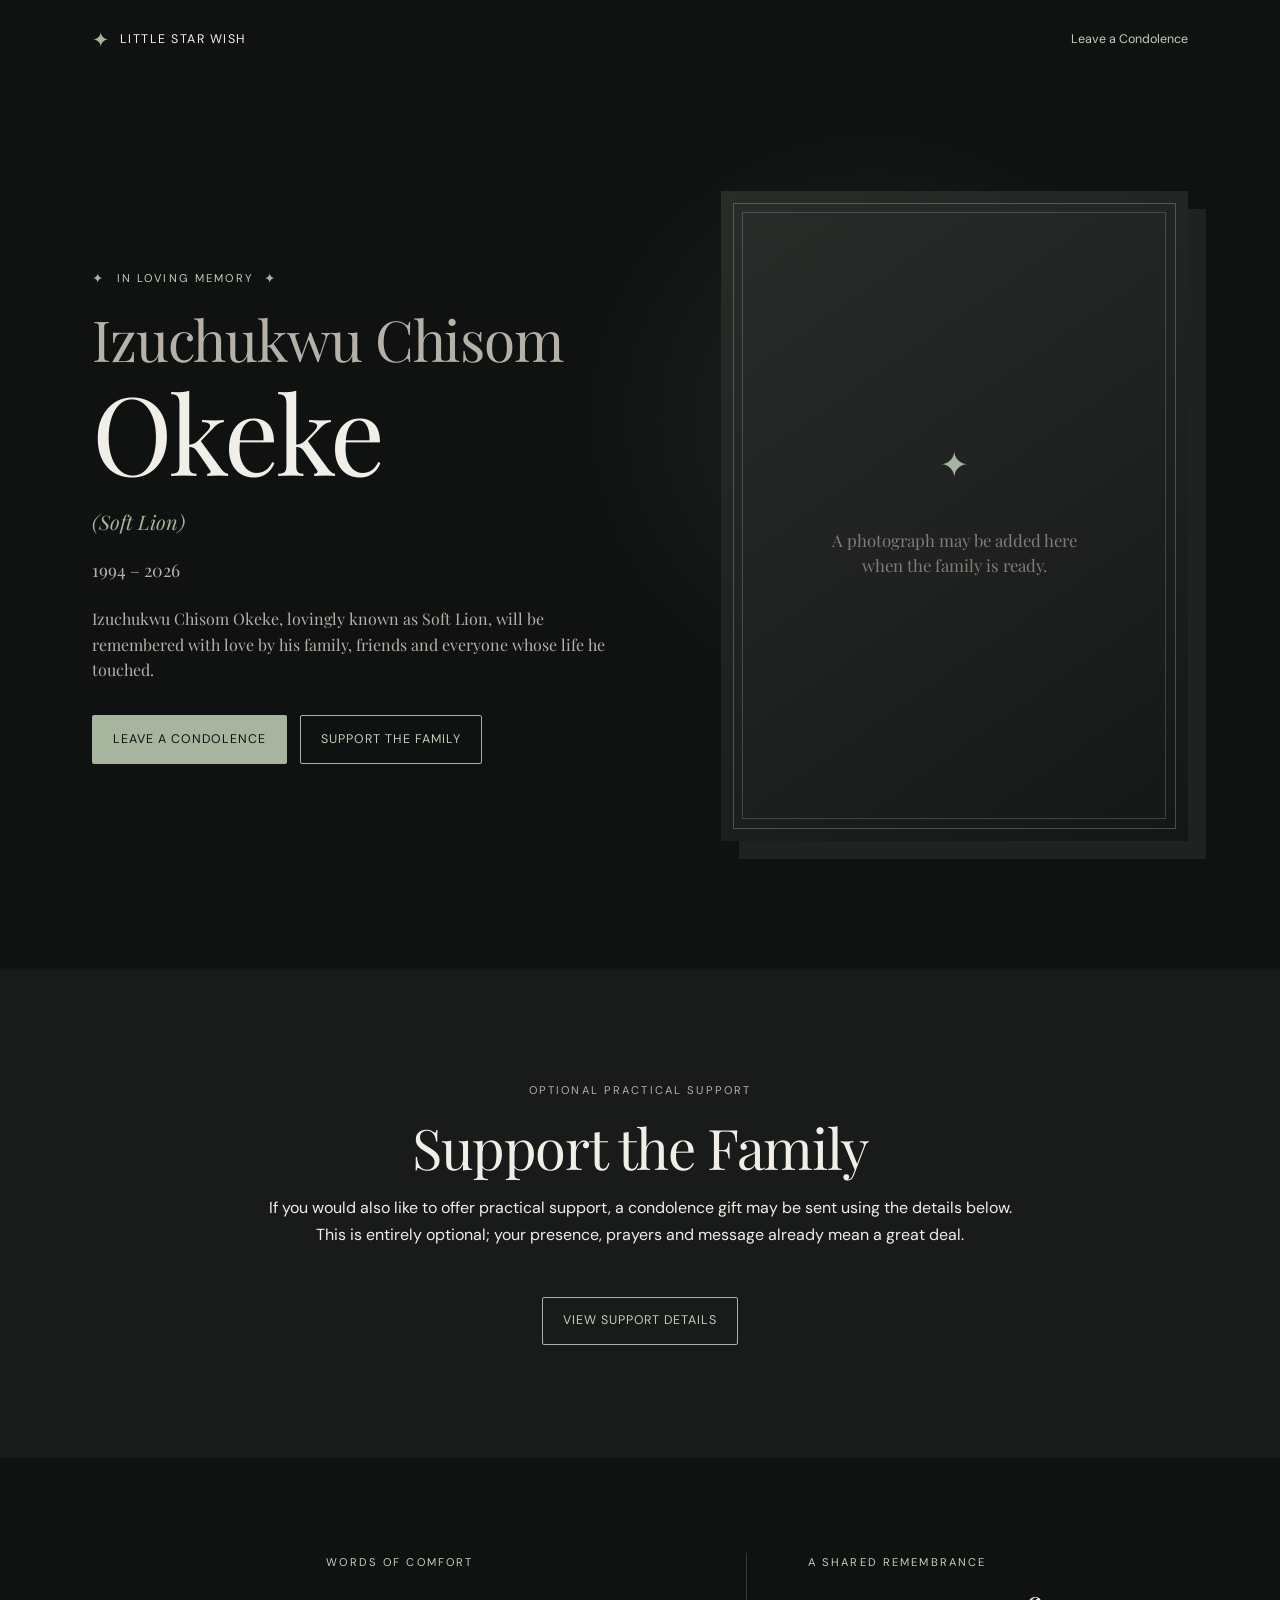
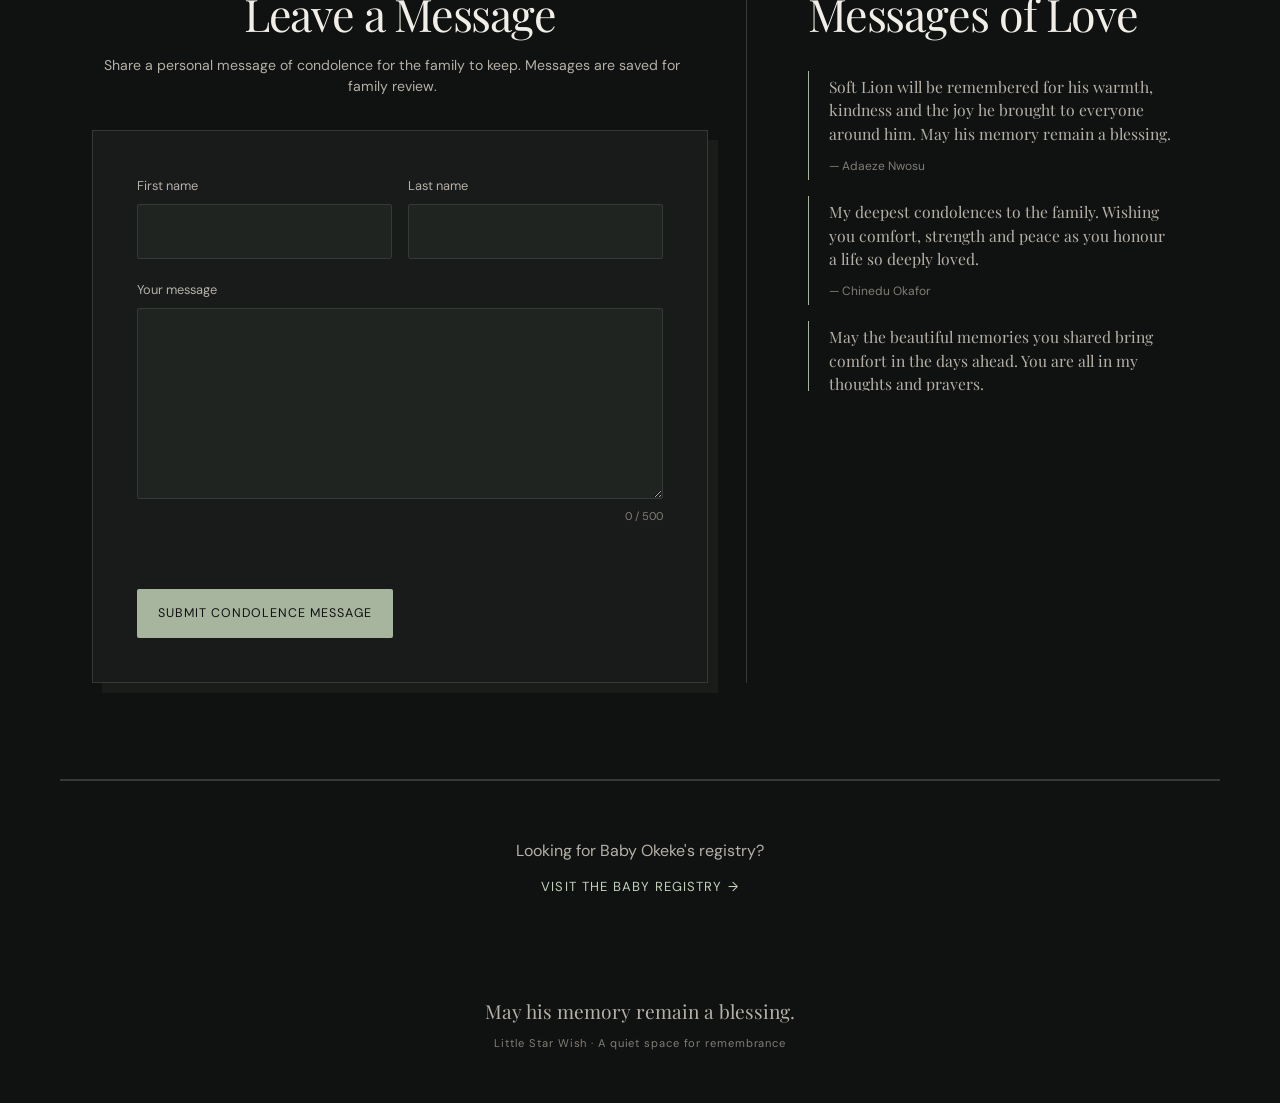
<file: memorial.html>
<!DOCTYPE html>
<html lang="en">
<head>
  <meta charset="UTF-8" />
  <meta name="viewport" content="width=device-width, initial-scale=1.0" />
  <title>Remembering His Name | Little Star Wish</title>
  <meta name="description" content="A quiet space to remember a beloved life, support the family, and leave a message of love." />
    <meta name="theme-color" content="#101211" />
  <meta property="og:type" content="website" />
  <meta property="og:title" content="Remembering His Name | Little Star Wish" />
  <meta property="og:description" content="Please join us in remembering a beloved life and supporting his family." />
  <meta property="og:url" content="https://remember.mylittlestarwish.com" />
  <link rel="canonical" href="https://remember.mylittlestarwish.com" />
  <link rel="preconnect" href="https://fonts.googleapis.com" />
  <link rel="preconnect" href="https://fonts.gstatic.com" crossorigin />
  <link href="https://fonts.googleapis.com/css2?family=DM+Sans:wght@400;500&family=Playfair+Display:ital,wght@0,400;0,500;1,400&display=swap" rel="stylesheet" />
  <link rel="stylesheet" href="css/memorial.css" />
  <link rel="icon" href="favicon.svg" type="image/svg+xml" />
</head>
<body class="memorial-page">
  <header class="memorial-nav">
    <a class="memorial-brand" href="#top" aria-label="Little Star Wish home">
      <span class="brand-mark" aria-hidden="true">✦</span>
      <span>Little Star Wish</span>
    </a>
    <a class="nav-support" href="#message">Leave a Condolence</a>
  </header>

  <main id="top">
    <section class="memorial-hero" aria-labelledby="memorialName">
      <div class="hero-copy">
        <p class="eyebrow memorial-kicker"><span aria-hidden="true">✦</span> In loving memory <span aria-hidden="true">✦</span></p>
        <h1 id="memorialName"><span id="memorialFirstNames">His Name</span><span id="memorialSurname"></span></h1>
        <p class="memorial-nickname" id="memorialNickname"></p>
        <p class="memorial-dates" id="memorialDates" hidden></p>
        <p class="hero-bio" id="heroBiography">A beloved life, remembered with love.</p>
        <div class="hero-actions">
          <a class="button button-primary" href="#message">Leave a Condolence</a>
          <button class="button button-quiet" id="heroSupport" type="button">Support the Family</button>
        </div>
      </div>
      <div class="portrait-frame" id="portraitFrame" aria-label="Memorial photograph placeholder">
        <img id="memorialPhoto" alt="" hidden />
        <div class="portrait-placeholder" id="portraitPlaceholder">
          <span aria-hidden="true">✦</span>
          <p>A photograph may be added here<br />when the family is ready.</p>
        </div>
      </div>
    </section>

    <section class="support-section section-shell" id="support" aria-labelledby="supportTitle">
      <div class="support-intro">
        <p class="eyebrow">Optional practical support</p>
        <h2 id="supportTitle">Support the Family</h2>
        <p>If you would also like to offer practical support, a condolence gift may be sent using the details below. This is entirely optional; your presence, prayers and message already mean a great deal.</p>
        <button class="button button-quiet support-trigger" id="openSupport" type="button">View Support Details</button>
      </div>
    </section>

    <dialog class="support-dialog" id="supportDialog" aria-labelledby="supportDialogTitle">
      <div class="support-dialog__sheet">
        <button class="dialog-close" id="closeSupport" type="button" aria-label="Close support details">×</button>
        <p class="eyebrow">Optional practical support</p>
        <h2 id="supportDialogTitle">Support the Family</h2>
        <p class="dialog-intro">If you would like to send a condolence gift, you may transfer using the details below. Thank you for supporting the family with gentleness and care.</p>
        <div class="support-card">
        <div class="bank-details">
          <p class="form-label">Bank transfer details</p>
          <dl>
            <div><dt>Bank</dt><dd id="bankName">First Bank</dd></div>
            <div><dt>Account name</dt><dd id="accountName">Ifeoma Sandra Okeke</dd></div>
            <div class="account-detail"><dt>Account number</dt><dd><span id="accountNumber">3087652436</span><button class="copy-button" id="copyAccount" type="button">Copy</button></dd></div>
          </dl>
          <p class="support-note">After your transfer, you may let the family know privately through WhatsApp.</p>
          <a class="button button-primary button-wide" id="dialogMessageLink" href="#message">Leave a Message</a>
        </div>
      </div>
      </div>
    </dialog>

    <section class="messages-area section-shell" id="message" aria-label="Condolence messages">
      <div class="message-section" aria-labelledby="messageTitle">
        <div class="section-heading">
          <p class="eyebrow">Words of comfort</p>
          <h2 id="messageTitle">Leave a Message</h2>
          <p>Share a personal message of condolence for the family to keep. Messages are saved for family review.</p>
        </div>
        <form class="message-form" id="messageForm" novalidate>
          <div class="field-row">
            <div class="field"><label for="senderFirstName">First name</label><input id="senderFirstName" name="firstName" type="text" maxlength="40" required autocomplete="given-name" /></div>
            <div class="field"><label for="senderLastName">Last name</label><input id="senderLastName" name="lastName" type="text" maxlength="40" required autocomplete="family-name" /></div>
          </div>
          <div class="field"><label for="condolenceMessage">Your message</label><textarea id="condolenceMessage" name="message" rows="6" maxlength="500" required></textarea><span class="character-count" id="characterCount">0 / 500</span></div>
          <p class="form-status" id="formStatus" role="status" aria-live="polite"></p>
          <button class="button button-primary" type="submit">Submit Condolence Message</button>
        </form>
      </div>

      <div class="messages-wall" id="messages" aria-labelledby="messagesTitle">
        <div class="section-heading">
          <p class="eyebrow">A shared remembrance</p>
          <h2 id="messagesTitle">Messages of Love</h2>
        </div>
        <div class="message-list" id="messageList" aria-live="polite" tabindex="0"></div>
      </div>
    </section>

    <section class="registry-link section-shell" aria-label="Baby registry link">
      <p>Looking for Baby Okeke's registry?</p>
      <a href="/">Visit the baby registry <span aria-hidden="true">→</span></a>
    </section>
  </main>

  <footer class="memorial-footer">
    <p>May his memory remain a blessing.</p>
    <small>Little Star Wish · A quiet space for remembrance</small>
  </footer>

  <script src="js/memorial.js" defer></script>
</body>
</html>
</file>
<file: css/memorial.css>
:root {
  --mem-bg: #101211;
  --mem-surface: #181b19;
  --mem-ink: #f1eee8;
  --mem-muted: #b5b0a8;
  --mem-soft: #817d76;
  --mem-line: #343936;
  --mem-accent: #a7b59f;
  --mem-accent-dark: #c2cfb9;
  --mem-serif: 'Playfair Display', Georgia, serif;
  --mem-sans: 'DM Sans', system-ui, sans-serif;
}

* { box-sizing: border-box; }
html { scroll-behavior: smooth; }
body {
  margin: 0;
  background: var(--mem-bg);
  color: var(--mem-ink);
  font-family: var(--mem-sans);
  line-height: 1.7;
  -webkit-font-smoothing: antialiased;
}
a { color: inherit; }
button, input, textarea { font: inherit; }

.memorial-nav {
  align-items: center;
  display: flex;
  justify-content: space-between;
  margin: 0 auto;
  max-width: 1160px;
  padding: 1.35rem 1.25rem;
}
.memorial-brand { align-items: center; display: inline-flex; font-size: .78rem; gap: .55rem; letter-spacing: .12em; text-decoration: none; text-transform: uppercase; }
.brand-mark { color: var(--mem-accent); font-size: 1.3rem; }
.nav-support { color: var(--mem-accent-dark); font-size: .78rem; text-decoration: none; }
.nav-support:hover, .nav-support:focus-visible { text-decoration: underline; }

.memorial-hero, .section-shell { margin: 0 auto; max-width: 1160px; padding-left: 1.25rem; padding-right: 1.25rem; }
.memorial-hero {
  align-items: center;
  background: radial-gradient(circle at 70% 38%, rgba(167,181,159,.1), transparent 31%);
  display: grid;
  gap: 3rem;
  min-height: 690px;
  padding-bottom: 5rem;
  padding-top: 4rem;
}
.hero-copy { max-width: 620px; }
.eyebrow { color: var(--mem-accent-dark); font-size: .7rem; letter-spacing: .19em; margin: 0 0 1rem; text-transform: uppercase; }
.memorial-kicker { align-items: center; display: flex; gap: .7rem; }
.memorial-kicker span { color: var(--mem-accent); font-size: .85rem; }
h1, h2 { font-family: var(--mem-serif); font-weight: 400; letter-spacing: -.025em; line-height: 1.12; margin: 0; }
h1 { font-size: clamp(3.2rem, 9vw, 6.8rem); }
h1 span { display: block; }
h1 span:first-child { color: var(--mem-muted); font-size: .52em; letter-spacing: -.02em; }
h1 span:last-child { color: var(--mem-ink); }
h2 { font-size: clamp(2.35rem, 6vw, 4.4rem); }
.memorial-dates { color: var(--mem-muted); font-family: var(--mem-serif); font-size: 1.1rem; margin: 1rem 0 0; }
.memorial-nickname { color: var(--mem-accent); font-family: var(--mem-serif); font-size: 1.25rem; font-style: italic; margin: .8rem 0 0; }
.hero-bio { color: var(--mem-muted); font-family: var(--mem-serif); font-size: 1rem; line-height: 1.6; margin: 1.35rem 0 0; max-width: 560px; }
.service-details { border-left: 1px solid var(--mem-accent); color: var(--mem-muted); font-size: .78rem; letter-spacing: .04em; margin-top: 1.5rem; padding-left: 1rem; }
.service-details p { margin: .15rem 0; }
.service-details .service-title { color: var(--mem-accent); font-size: .68rem; letter-spacing: .16em; text-transform: uppercase; }
.service-details .service-note { color: var(--mem-ink); font-style: italic; margin-top: .7rem; }
.hero-intro { color: var(--mem-muted); font-size: 1.05rem; margin: 2rem 0 0; max-width: 500px; }
.hero-actions { display: flex; flex-wrap: wrap; gap: .8rem; margin-top: 2rem; }
.button { border: 1px solid transparent; border-radius: 2px; cursor: pointer; display: inline-flex; font-size: .78rem; justify-content: center; letter-spacing: .08em; min-height: 48px; padding: .8rem 1.25rem; text-decoration: none; text-transform: uppercase; transition: background .2s ease, border-color .2s ease, color .2s ease, transform .2s ease; }
.button:hover { transform: translateY(-1px); }
.button:focus-visible, input:focus-visible, textarea:focus-visible { outline: 3px solid rgba(111,128,114,.35); outline-offset: 3px; }
.button-primary { background: var(--mem-accent); color: #101211; }
.button-primary:hover { background: #c2cfb9; }
.button-quiet { background: transparent; border-color: var(--mem-accent); color: var(--mem-accent-dark); }
.button-quiet:hover { background: var(--mem-accent); color: #101211; }
.button-wide { width: 100%; }

.portrait-frame { background: linear-gradient(145deg, #292d2a, #151716); box-shadow: 18px 18px 0 rgba(167,181,159,.1); min-height: 440px; overflow: hidden; position: relative; }
.portrait-frame::before { border: 1px solid rgba(167,181,159,.35); content: ''; inset: .75rem; pointer-events: none; position: absolute; z-index: 1; }
.portrait-frame::after { border: 1px solid rgba(255,255,255,.18); content: ''; inset: 1.35rem; pointer-events: none; position: absolute; z-index: 1; }
.portrait-frame img { height: 100%; object-fit: cover; width: 100%; }
.portrait-placeholder { align-items: center; color: var(--mem-soft); display: flex; flex-direction: column; inset: 0; justify-content: center; padding: 2rem; position: absolute; text-align: center; }
.portrait-placeholder span { color: var(--mem-accent); font-size: 2.2rem; margin-bottom: 1rem; }
.portrait-placeholder p { font-family: var(--mem-serif); font-size: 1.05rem; line-height: 1.5; }

.section-shell { padding-bottom: 6rem; padding-top: 6rem; }
.section-heading { max-width: 650px; }
.section-heading > p:last-child { color: var(--mem-muted); margin: 1.5rem 0 0; max-width: 600px; }
.remember-section { border-top: 1px solid var(--mem-line); }
.remember-content { display: grid; gap: 1.5rem; grid-template-columns: 40px 1fr; margin-top: 3rem; max-width: 760px; }
.memory-rule { border-left: 1px solid var(--mem-accent); }
.remember-content p { color: var(--mem-muted); font-family: var(--mem-serif); font-size: clamp(1.2rem, 2.5vw, 1.65rem); line-height: 1.65; margin: 0; }
.remember-content blockquote { border-left: 2px solid var(--mem-accent); color: var(--mem-accent-dark); font-family: var(--mem-serif); font-size: 1.25rem; font-style: italic; margin: 2rem 0 0; padding-left: 1rem; }

.support-section { background: var(--mem-surface); box-shadow: 0 0 0 100vmax var(--mem-surface); clip-path: inset(0 -100vmax); }
.support-intro { margin: 0 auto; max-width: 760px; text-align: center; }
.support-intro .eyebrow { color: var(--mem-muted); }
.support-intro h2 { font-size: clamp(2rem, 5vw, 3.5rem); }
.support-intro > p:last-child { color: var(--mem-muted); margin: 1.5rem 0 0; }
.support-card { background: #202420; border: 1px solid var(--mem-line); margin: 2rem auto 0; max-width: 720px; padding: clamp(1.25rem, 4vw, 2.75rem); }
.form-label { color: var(--mem-accent-dark); font-size: .7rem; letter-spacing: .14em; margin: 0 0 1rem; text-transform: uppercase; }
.bank-details { padding-left: 0; }
.bank-details dl { margin: 0; }
.bank-details dl div { border-bottom: 1px solid var(--mem-line); display: flex; justify-content: space-between; gap: 1rem; padding: .75rem 0; }
.bank-details dt { color: var(--mem-muted); font-size: .78rem; }
.bank-details dd { font-size: .88rem; margin: 0; text-align: right; }
.account-detail dd { align-items: center; display: flex; gap: .6rem; }
.copy-button { background: none; border: 0; color: var(--mem-accent-dark); cursor: pointer; font-size: .72rem; padding: .25rem; text-decoration: underline; }
.support-note { color: var(--mem-muted); font-size: .82rem; margin: 1.25rem 0; }
.support-trigger { margin-top: 2rem; }

.support-dialog { background: var(--mem-surface); border: 1px solid var(--mem-line); color: var(--mem-ink); max-height: min(90vh, 760px); max-width: 880px; padding: 0; width: calc(100% - 2rem); }
.support-dialog::backdrop { background: rgba(0,0,0,.78); backdrop-filter: blur(4px); }
.support-dialog__sheet { max-height: min(90vh, 760px); overflow-y: auto; padding: clamp(1.5rem, 5vw, 3rem); position: relative; }
.support-dialog__sheet h2 { font-size: clamp(2rem, 5vw, 3.5rem); }
.dialog-close { background: transparent; border: 0; color: var(--mem-muted); cursor: pointer; font-size: 2rem; line-height: 1; padding: .25rem; position: absolute; right: 1rem; top: 1rem; }
.dialog-close:hover { color: var(--mem-ink); }
.dialog-intro { color: var(--mem-muted); max-width: 620px; }

.messages-area { border-bottom: 1px solid var(--mem-line); display: grid; gap: 3rem; }
.message-section { min-width: 0; }
.message-section .section-heading { margin: 0 auto; max-width: 760px; text-align: center; }
.message-section h2, .messages-wall h2 { font-size: clamp(1.65rem, 4vw, 2.8rem); white-space: nowrap; }
.message-section .section-heading > p:last-child { font-size: .88rem; line-height: 1.55; margin-top: 1rem; }
.message-section .eyebrow { color: var(--mem-accent-dark); }
.message-form { background: var(--mem-surface); border: 1px solid var(--mem-line); box-shadow: 10px 10px 0 rgba(111,128,114,.09); margin: 2rem auto 0; max-width: none; padding: clamp(1.25rem, 4vw, 2.75rem); }
.field-row { display: grid; gap: 1rem; }
.field { margin-bottom: 1.25rem; position: relative; }
.field label { color: var(--mem-muted); display: block; font-size: .8rem; margin-bottom: .45rem; }
.field label span { color: var(--mem-soft); }
.field input, .field textarea { background: #202420; border: 1px solid var(--mem-line); border-radius: 2px; color: var(--mem-ink); padding: .8rem; width: 100%; }
.field textarea { min-height: 150px; resize: vertical; }
.character-count { color: var(--mem-soft); display: block; font-size: .7rem; text-align: right; }
.form-status { color: var(--mem-accent-dark); min-height: 1.7em; }
.form-status.is-error { color: #8a5e57; }

.messages-wall { min-width: 0; }
.messages-wall .section-heading { max-width: 760px; }
.message-list { display: grid; gap: 1rem; margin-top: 2rem; max-height: 20rem; max-width: 800px; overflow-y: auto; padding-right: .75rem; scrollbar-color: var(--mem-accent) var(--mem-surface); scrollbar-width: thin; }
.message-card { border-left: 1px solid var(--mem-accent); padding: .25rem 0 .25rem 1.25rem; }
.message-card p { color: var(--mem-muted); font-family: var(--mem-serif); font-size: .98rem; line-height: 1.5; margin: 0; }
.message-card footer { color: var(--mem-soft); font-size: .75rem; margin-top: .65rem; }
.empty-wall { color: var(--mem-muted); font-family: var(--mem-serif); font-size: 1.15rem; }
.registry-link { border-top: 1px solid var(--mem-line); padding-bottom: 5rem; padding-top: 3.5rem; text-align: center; }
.registry-link p { color: var(--mem-muted); margin: 0 0 .5rem; }
.registry-link a { color: var(--mem-accent-dark); font-size: .82rem; letter-spacing: .08em; text-decoration: none; text-transform: uppercase; }
.registry-link a:hover { text-decoration: underline; }
.memorial-footer { color: var(--mem-muted); padding: 1rem 1.25rem 3rem; text-align: center; }
.memorial-footer p { font-family: var(--mem-serif); font-size: 1.2rem; margin: 0; }
.memorial-footer small { color: var(--mem-soft); font-size: .7rem; letter-spacing: .08em; }

@media (min-width: 700px) {
  .memorial-nav { padding-left: 2rem; padding-right: 2rem; }
  .memorial-hero, .section-shell { padding-left: 2rem; padding-right: 2rem; }
  .memorial-hero { grid-template-columns: 1.05fr .95fr; padding-bottom: 8rem; padding-top: 7rem; }
  .portrait-frame { min-height: 590px; }
  .field-row { grid-template-columns: 1fr 1fr; }
  .messages-area { align-items: start; grid-template-columns: minmax(0, 1.25fr) minmax(0, .75fr); }
  .message-section { border-right: 1px solid var(--mem-line); padding-right: clamp(1.5rem, 3vw, 3rem); }
  .messages-wall { padding-left: clamp(0rem, 1vw, 1rem); }
}
@media (max-width: 699px) {
  .memorial-nav { gap: 1rem; padding: 1rem; }
  .memorial-brand { font-size: .68rem; letter-spacing: .08em; }
  .nav-support { font-size: .68rem; text-align: right; }
  .memorial-hero { gap: 2.5rem; min-height: auto; padding: 3rem 1rem 4rem; }
  .hero-copy { max-width: none; }
  h1 { font-size: clamp(3rem, 16vw, 5rem); }
  .memorial-nickname { font-size: 1.1rem; }
  .hero-actions { align-items: stretch; flex-direction: column; }
  .hero-actions .button { width: 100%; }
  .portrait-frame { box-shadow: 8px 8px 0 rgba(167,181,159,.1); margin: 0; min-height: min(118vw, 470px); width: 100%; }
  .section-shell { padding-left: 1rem; padding-right: 1rem; padding-bottom: 4rem; padding-top: 4rem; }
  .support-section { padding-bottom: 4rem; padding-top: 4rem; }
  .support-intro h2 { font-size: 2rem; }
  .support-intro > p:last-child { font-size: .9rem; }
  .support-dialog { width: calc(100% - 1rem); }
  .support-dialog__sheet { padding: 1.5rem 1rem 1.25rem; }
  .support-dialog__sheet h2 { font-size: 2.2rem; padding-right: 2rem; }
  .support-card { margin-top: 1.5rem; padding: 1rem; }
  .messages-area { gap: 3rem; }
  .message-section h2, .messages-wall h2 { font-size: 1.8rem; white-space: normal; }
  .message-form { margin-top: 1.5rem; padding: 1rem; }
  .field-row { grid-template-columns: 1fr; }
  .field input, .field textarea { font-size: 1rem; }
  .message-list { margin-top: 1.5rem; max-height: 18rem; }
  .message-card p { font-size: .95rem; }
  .registry-link { padding-bottom: 3rem; padding-top: 2.5rem; }
  .bank-details { border-left: 0; border-top: 1px solid var(--mem-line); padding-left: 0; padding-top: 2rem; }
  .bank-details dl div { align-items: flex-start; flex-direction: column; gap: .15rem; }
  .bank-details dd { text-align: left; }
  .account-detail dd { flex-direction: row !important; }
}
@media (min-width: 1000px) {
  .memorial-hero { gap: 7rem; }
  .portrait-frame { min-height: 650px; }
  .support-section { padding-bottom: 7rem; padding-top: 7rem; }
}
@media (prefers-reduced-motion: reduce) {
  html { scroll-behavior: auto; }
  *, *::before, *::after { transition-duration: .01ms !important; }
}
</file>
